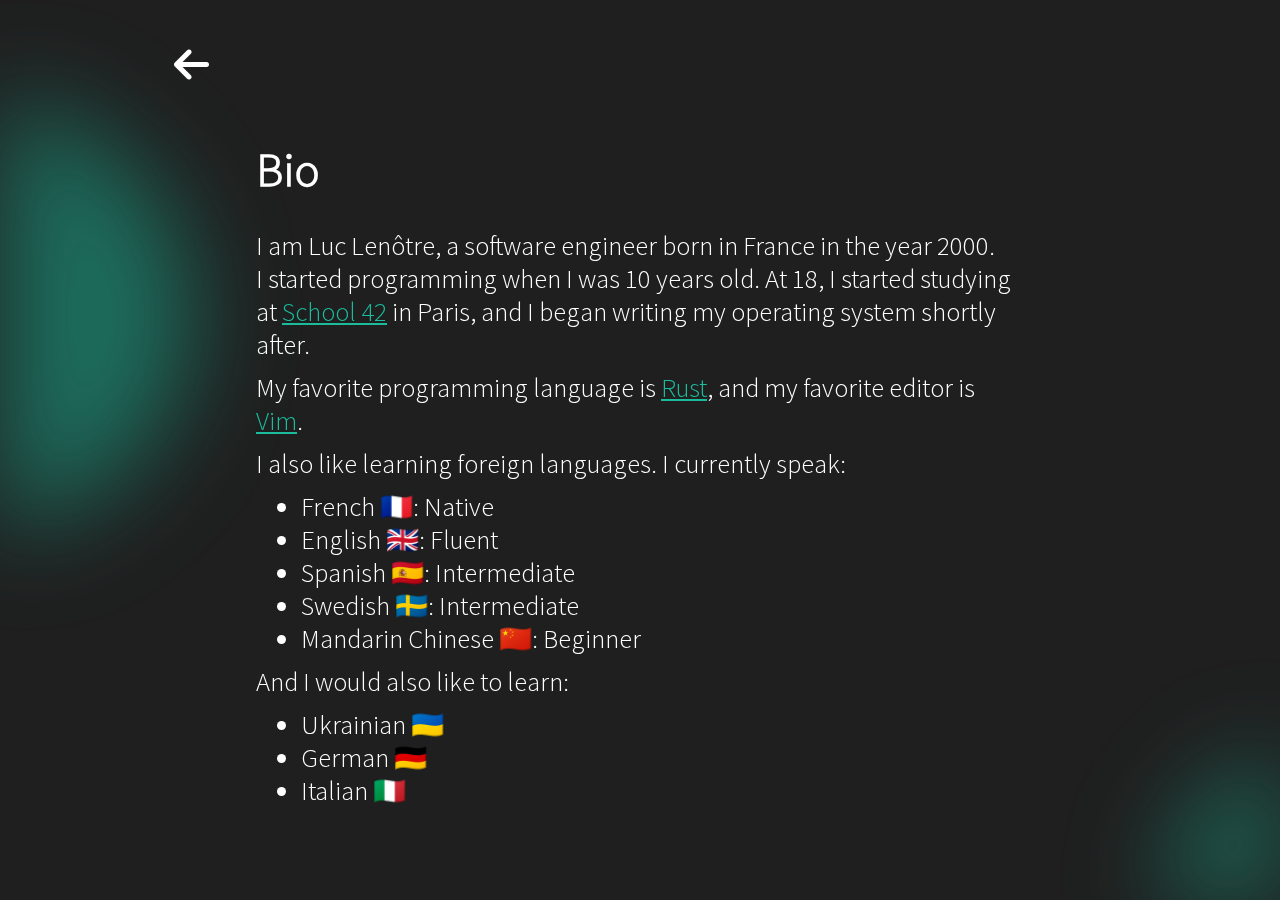
<file: pages/bio.html>
<!doctype html>
<html lang="en">
	<head>
		<title>Luc Lenôtre - Bio</title>
		<link rel="icon" href="https://gateway.maestr.org/avatar" />
		<link href="/assets/css/style.css" rel="stylesheet" />
		<link href="/assets/css/fontawesome.min.css" rel="stylesheet" />
		<link href="/assets/css/solid.min.css" rel="stylesheet" />
		<meta charset="UTF-8" />
		<meta name="viewport" content="width=device-width, initial-scale=1" />
		<meta property="og:type" content="website" />
		<meta property="og:url" content="https://blog.lenot.re/" />
		<meta property="og:title" content="Luc Lenôtre - Bio" />
	</head>
	<body>
		<div class="background">
			<div class="blob"></div>
			<div class="blob blob-right"></div>
		</div>
		<div class="fixed-buttons">
			<a class="fixed-button" href="/" title="Main page"><i class="fa-regular fa-arrow-left"></i></a>
		</div>
		<div class="content">
			<div class="article-section">
				<h1>Bio</h1>

				<p>
					I am Luc Lenôtre, a software engineer born in France in the year 2000.</br>
					I started programming when I was 10 years old. At 18, I started studying at <a href="https://42.fr/en/" target="_blank">School 42</a> in Paris, and I began writing my operating system shortly after.
				</p>

				<p>
					My favorite programming language is <a href="https://www.rust-lang.org/" target="_blank">Rust</a>, and my favorite editor is <a href="https://www.vim.org/" target="_blank">Vim</a>.
				</p>
				<p>
					I also like learning foreign languages. I currently speak:
				</p>
				<ul>
					<li>French 🇫🇷: Native</li>
					<li>English 🇬🇧: Fluent</li>
					<li>Spanish 🇪🇸: Intermediate</li>
					<li>Swedish 🇸🇪: Intermediate</li>
					<li>Mandarin Chinese 🇨🇳: Beginner</li>
				</ul>
				<p>
					And I would also like to learn:
				</p>
				<ul>
					<li>Ukrainian 🇺🇦</li>
					<li>German 🇩🇪</li>
					<li>Italian 🇮🇹</li>
				</ul>
			</div>
		</div>
	</body>
</html>
</file>
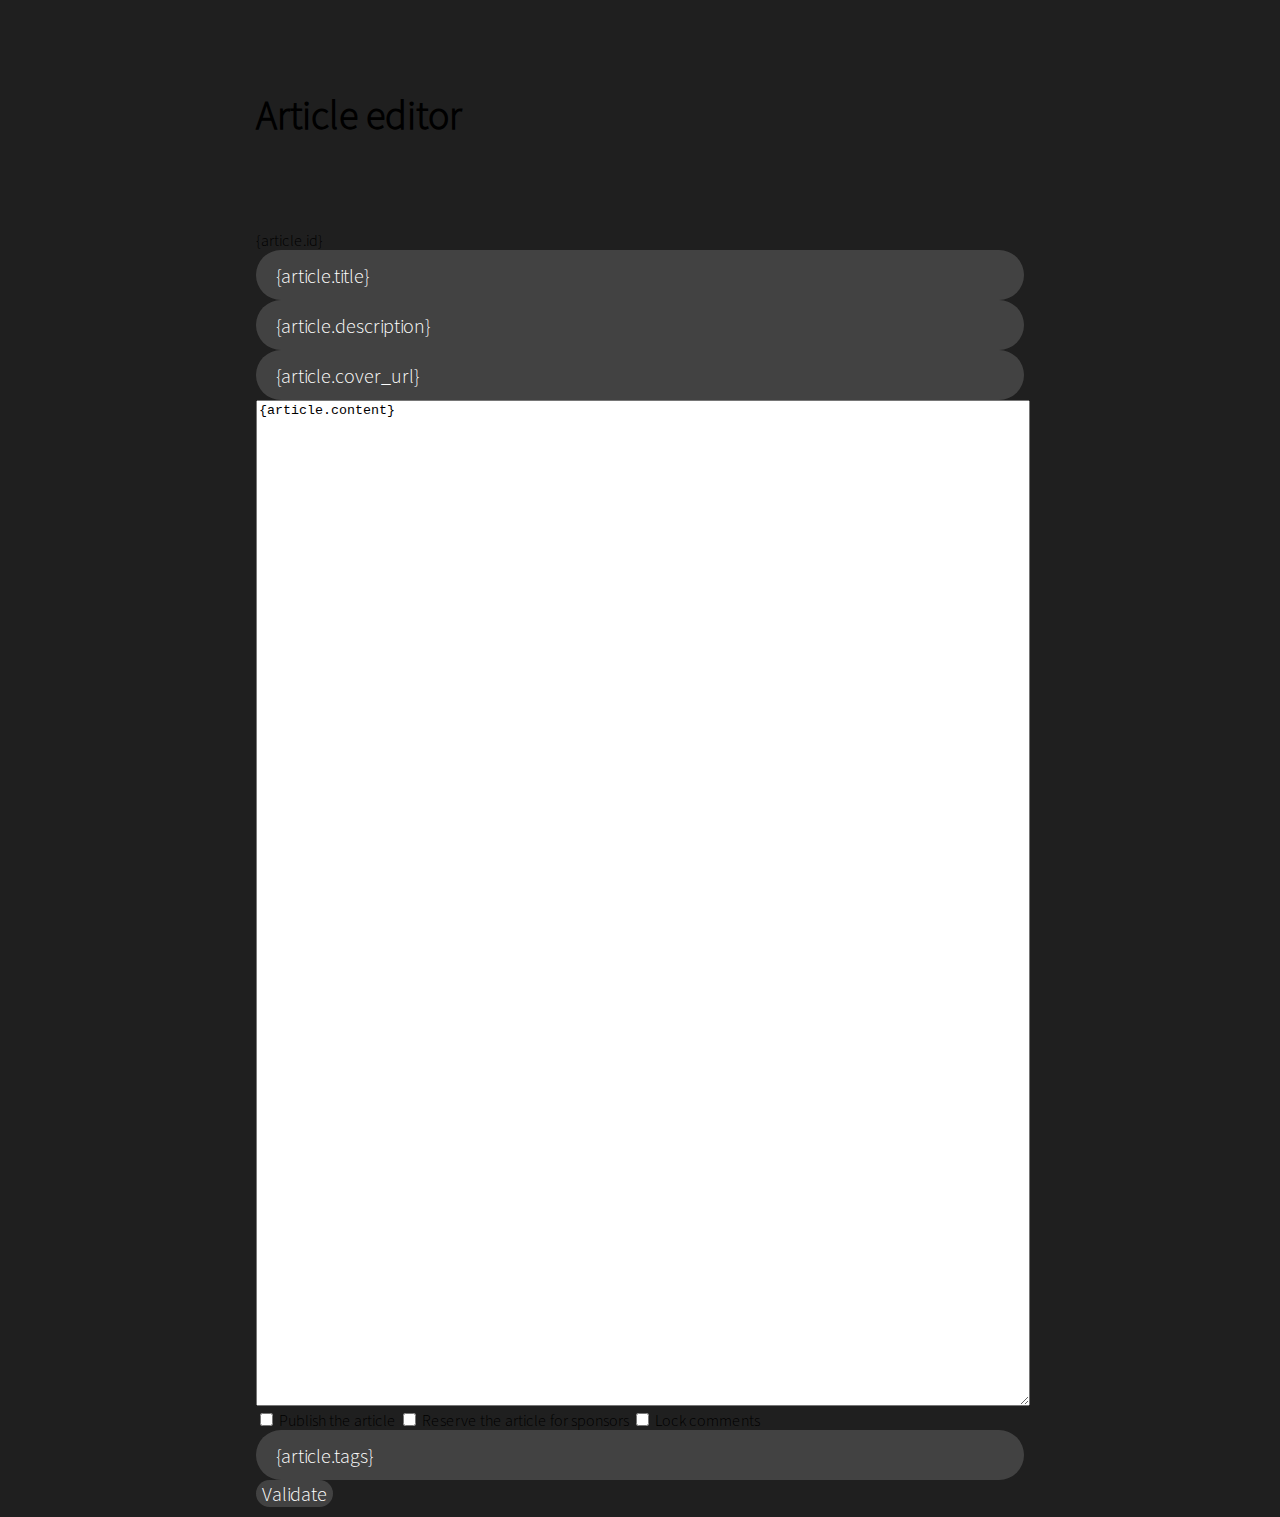
<file: pages/editor.html>
<!doctype html>
<html lang="en">
	<head>
		<title>Luc Lenôtre - Blog</title>
		<link rel="icon" href="/avatar/llenotre" />
		<link href="/assets/css/style.css" rel="stylesheet" />
		<link href="/assets/css/fontawesome.css" rel="stylesheet" />
		<link href="/assets/css/brands.css" rel="stylesheet" />
		<link href="/assets/css/solid.css" rel="stylesheet" />
		<meta charset="UTF-8" />
		<meta name="viewport" content="width=device-width, initial-scale=1" />
	</head>

	<body>
		<div class="section">
			<h2>Article editor</h2>
		</div>

		<div class="section secondary">
			<form method="POST" action="/a">
				{article.id}
				<input name="title" type="text" value="{article.title}" placeholder="Title" style="width: 100%;">
				<input name="description" type="text" value="{article.description}" placeholder="Description" style="width: 100%;">
				<input name="cover_url" type="text" value="{article.cover_url}" placeholder="Cover URL" style="width: 100%;">

				<textarea name="content" style="width: 100%; height: 1000px;">{article.content}</textarea>

				<div>
					<input name="public" type="checkbox" {article.published}>
					<label for="public">Publish the article</label>
					<input name="sponsor" type="checkbox" {article.sponsor}>
					<label for="sponsor">Reserve the article for sponsors</label>
					<input name="comments_locked" type="checkbox" {article.comments_locked}>
					<label for="comments_locked">Lock comments</label>
				</div>

				<input name="tags" type="text" value="{article.tags}" placeholder="Tags" style="width: 100%;">

				<input type="submit" value="Validate">
			</form>
		</div>
	</body>
</html>
</file>
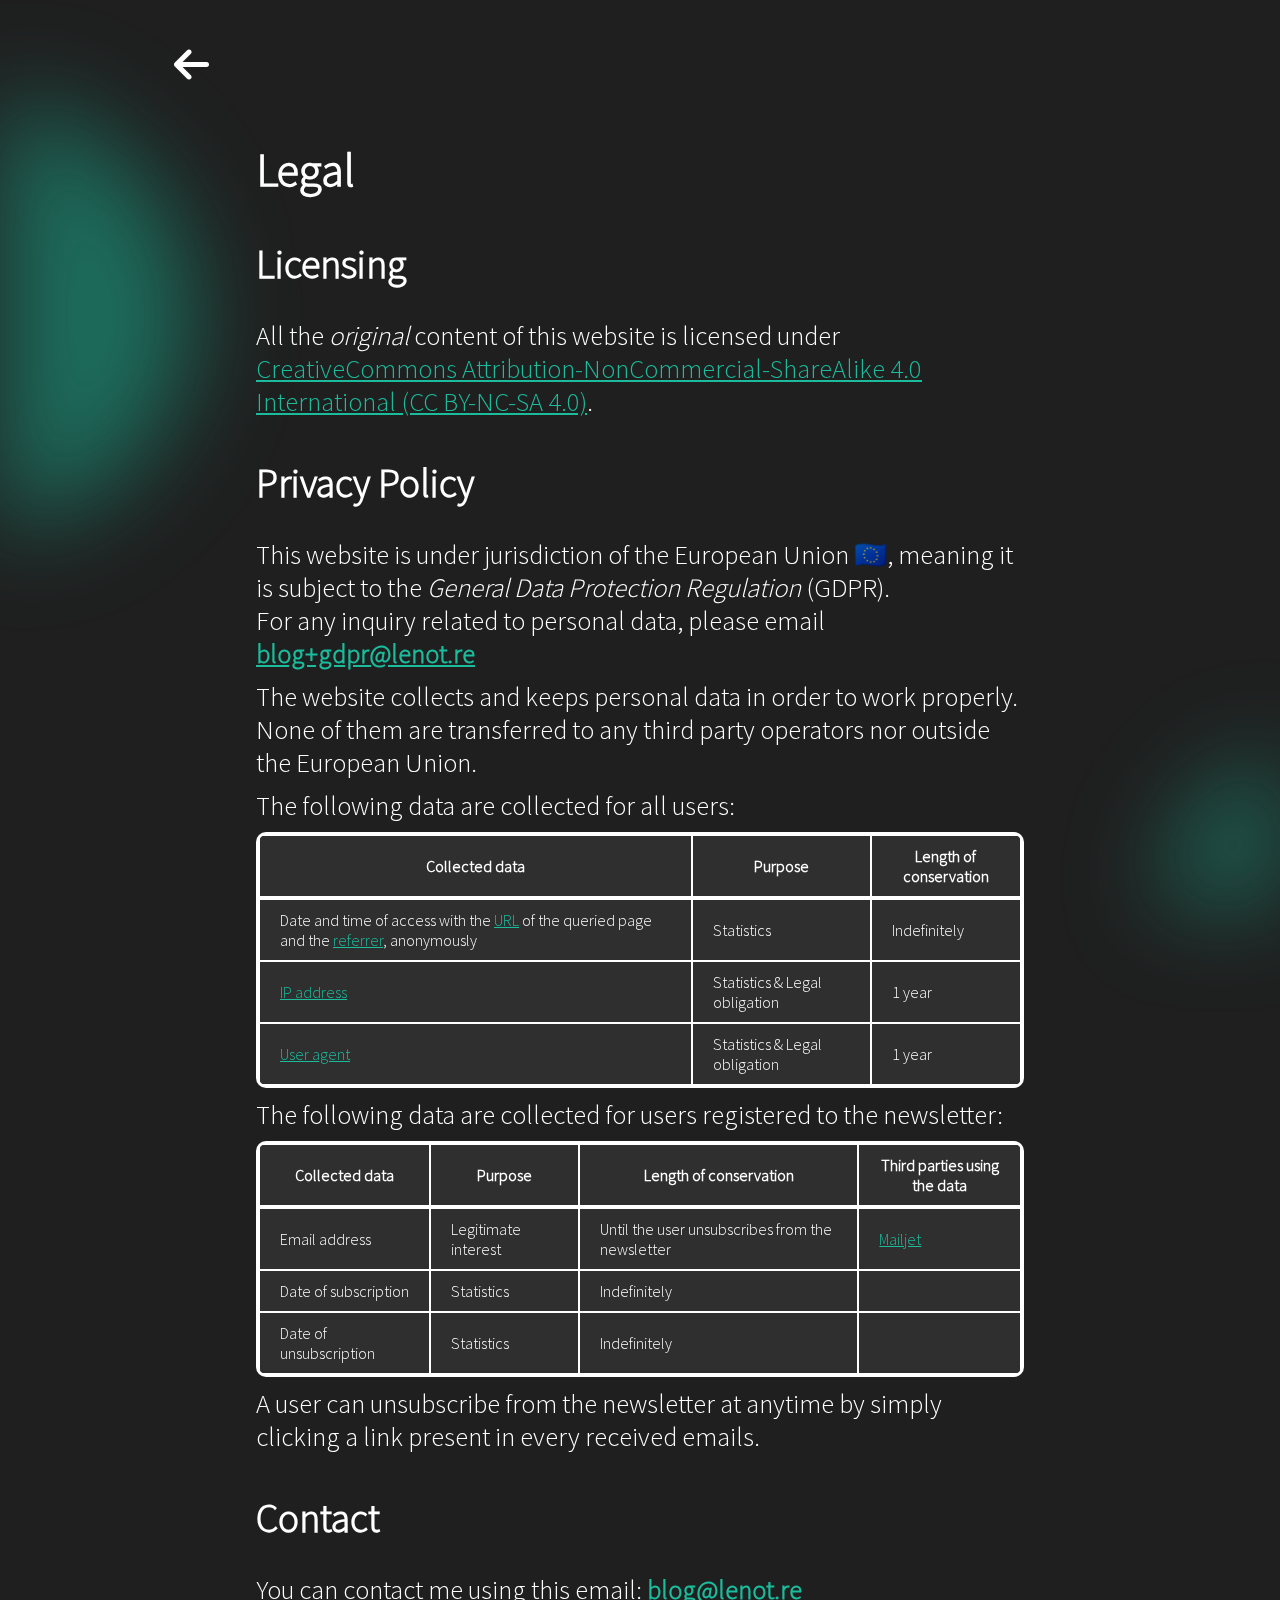
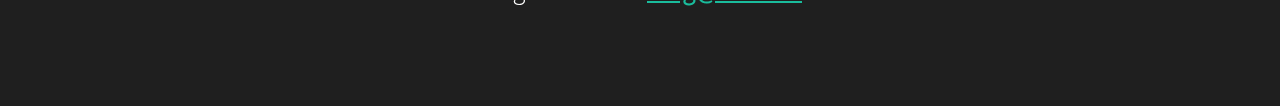
<file: pages/legal.html>
<!doctype html>
<html lang="en">
	<head>
		<title>Luc Lenôtre - Blog</title>
		<link rel="icon" href="https://gateway.maestr.org/avatar" />
		<link href="/assets/css/style.css" rel="stylesheet" />
		<link href="/assets/css/fontawesome.min.css" rel="stylesheet" />
		<link href="/assets/css/solid.min.css" rel="stylesheet" />
		<meta charset="UTF-8" />
		<meta name="viewport" content="width=device-width, initial-scale=1" />
		<meta property="og:type" content="website" />
		<meta property="og:url" content="https://blog.lenot.re/legal" />
		<meta property="og:title" content="Legal" />
	</head>
	<body>
		<div class="background">
			<div class="blob"></div>
			<div class="blob blob-right"></div>
		</div>
		<div class="fixed-buttons">
			<a class="fixed-button" href="/"><i class="fa-regular fa-arrow-left"></i></a>
		</div>
		<div class="content">
			<div class="article-section">
				<h1>Legal</h1>
			</div>
			<div class="article-section">
				<h2 id="license">Licensing</h2>
				<p>
					All the <i>original</i> content of this website is licensed under <a href="https://creativecommons.org/licenses/by-nc-sa/4.0/" target="_blank">CreativeCommons Attribution-NonCommercial-ShareAlike 4.0 International (CC BY-NC-SA 4.0)</a>.
				</p>
			</div>
			<div class="article-section">
				<h2 id="privacy">Privacy Policy</h2>
				<p>
					This website is under jurisdiction of the European Union 🇪🇺, meaning it is subject to the <i>General Data Protection Regulation</i> (GDPR).</br>
					For any inquiry related to personal data, please email <a href="mailto:blog+gdpr@lenot.re"><b>blog+gdpr@lenot.re</b></a>
				</p>
				<p>
					The website collects and keeps personal data in order to work properly. None of them are transferred to any third party operators nor outside the European Union.
				</p>
				<p>
					The following data are collected for all users:
				</p>
				<table>
					<tr>
						<th>Collected data</th>
						<th>Purpose</th>
						<th>Length of conservation</th>
					</tr>
					<tr>
						<td>Date and time of access with the <a href="https://en.wikipedia.org/wiki/URL" target="_blank">URL</a> of the queried page and the <a href="https://en.wikipedia.org/wiki/HTTP_referer" target="_blank">referrer</a>, anonymously</td>
						<td>Statistics</td>
						<td>Indefinitely</td>
					</tr>
					<tr>
						<td><a href="https://en.wikipedia.org/wiki/IP_address" target="_blank">IP address</a></td>
						<td>Statistics & Legal obligation</td>
						<td>1 year</td>
					</tr>
					<tr>
						<td><a href="https://en.wikipedia.org/wiki/User-Agent_header" target="_blank">User agent</a></td>
						<td>Statistics & Legal obligation</td>
						<td>1 year</td>
					</tr>
				</table>
				<p>
					The following data are collected for users registered to the newsletter:
				</p>
				<table>
					<tr>
						<th>Collected data</th>
						<th>Purpose</th>
						<th>Length of conservation</th>
						<th>Third parties using the data</th>
					</tr>
					<tr>
						<td>Email address</td>
						<td>Legitimate interest</td>
						<td>Until the user unsubscribes from the newsletter</td>
						<td><a href="https://www.mailjet.com/" target="_blank">Mailjet</a></td>
					</tr>
					<tr>
						<td>Date of subscription</td>
						<td>Statistics</td>
						<td>Indefinitely</td>
						<td></td>
					</tr>
					<tr>
						<td>Date of unsubscription</td>
						<td>Statistics</td>
						<td>Indefinitely</td>
						<td></td>
					</tr>
				</table>
				<p>
					A user can unsubscribe from the newsletter at anytime by simply clicking a link present in every received emails.
				</p>
			</div>
			<div class="article-section">
				<h2 id="contact">Contact</h2>
				<p>You can contact me using this email: <a href="mailto:blog@lenot.re"><b>blog@lenot.re</b></a></p>
			</div>
		</div>
	</body>
</html>
</file>
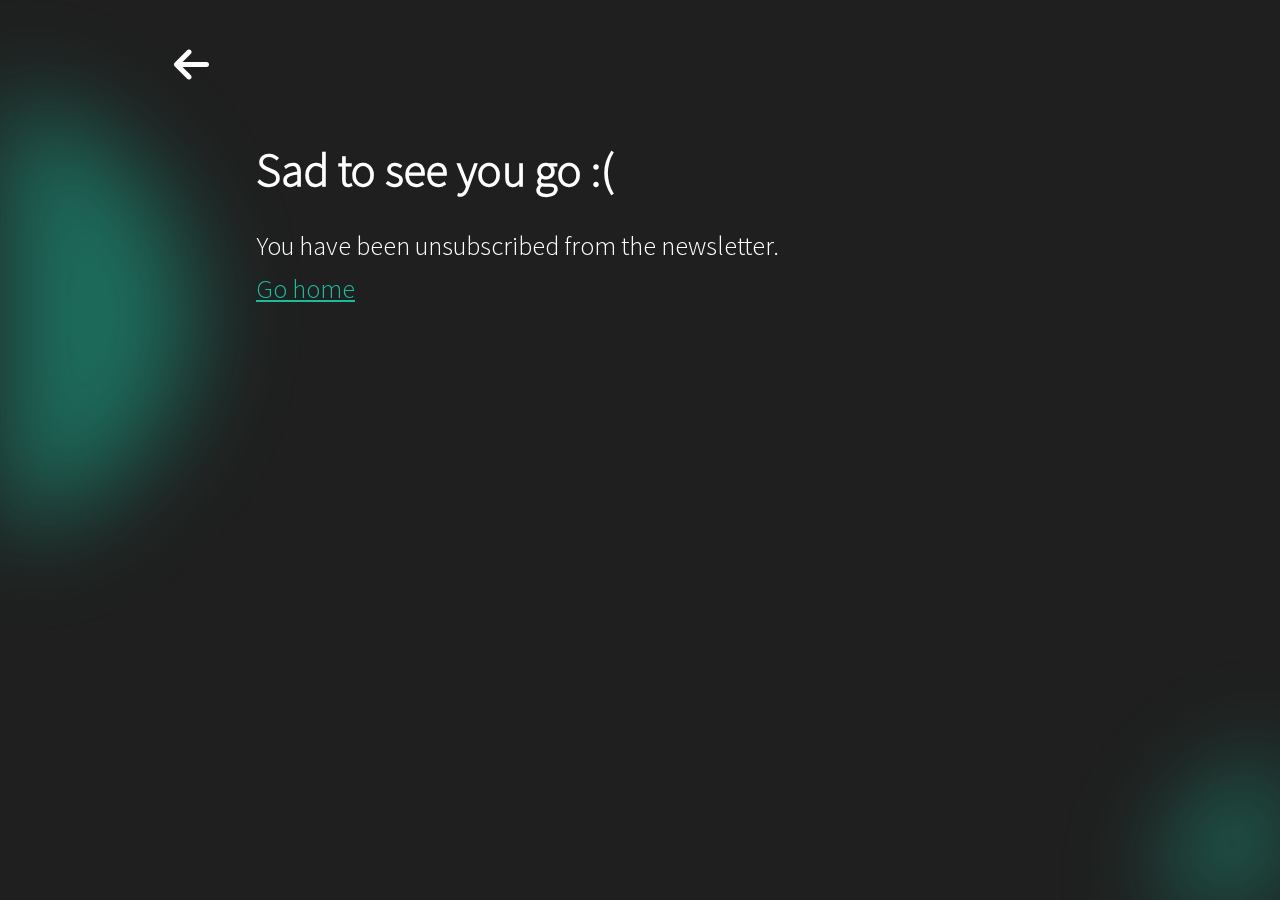
<file: pages/newsletter_unsubscribe.html>
<!doctype html>
<html lang="en">
	<head>
		<title>Luc Lenôtre - Blog</title>
		<link rel="icon" href="https://gateway.maestr.org/avatar" />
		<link href="/assets/css/style.css" rel="stylesheet" />
		<link href="/assets/css/fontawesome.min.css" rel="stylesheet" />
		<link href="/assets/css/solid.min.css" rel="stylesheet" />
		<meta charset="UTF-8" />
		<meta name="viewport" content="width=device-width, initial-scale=1" />
	</head>
	<body>
		<div class="background">
			<div class="blob"></div>
			<div class="blob blob-right"></div>
		</div>
		<div class="fixed-buttons">
			<a class="fixed-button" href="/"><i class="fa-regular fa-arrow-left"></i></a>
		</div>
		<div class="content">
			<div class="article-section">
				<h1>Sad to see you go :(</h1>
				<p>
					You have been unsubscribed from the newsletter.
				</p>
				<p>
					<a href="/">Go home</a>
				</p>
			</div>
		</div>
	</body>
</html>
</file>
<file: assets/css/style.css>
@font-face {
	font-family: 'Source Sans Pro';
	src: url('/assets/font/SourceSansPro.ttf');
}

@font-face {
	font-family: 'Fira Code';
	src: url('/assets/font/FiraCode.ttf');
}

::selection {
	color: white;
	background: #1abc9c;
}

body {
	background: #1f1f1f;
	margin: 0;
	font-family: 'Source Sans Pro', sans-serif;
}

div.background {
	width: 100vw;
	height: 100vh;
	position: fixed;
	z-index: -1;
	filter: blur(50px);
	overflow: hidden;
}

div.blob {
	background: #1abc9c7f;
	border-radius: 50%;
	top: 10%;
	left: -25%;
	width: 40%;
	height: 50%;
	position: absolute;
	z-index: -1;
}

div.blob-right {
	top: 80%;
	left: 90%;
}

div.content {
	color: white;
	padding-top: 10vh;
	padding-bottom: 10vh;
	z-index: 0;
}

h1 {
	margin: 50px 0 30px 0;
	font-size: 35pt;
	font-weight: 900;
}

h2 {
	margin: 40px 0 30px 0;
	font-size: 30pt;
	font-weight: 900;
}

h3 {
	margin: 30px 0 30px 0;
	font-size: 25pt;
	font-weight: 900;
}

h4 {
	margin: 30px 0 30px 0;
	font-size: 20pt;
	font-weight: 900;
}

h5 {
	margin: 30px 0 30px 0;
	font-size: 15pt;
	font-weight: 900;
}

h6 {
	margin: 30px 0 30px 0;
	font-size: 10pt;
	font-weight: 900;
}

a {
	color: #1abc9c;
}

p {
	margin: 10px 0 10px 0;
	font-size: 20pt;
	font-weight: 400;
}

li {
	font-size: 20pt;
}

div.inline {
	margin: 0;
	padding: 0;
	flex-direction: row;
	flex-wrap: wrap;
	gap: 20px;
	display: flex;
}

a.logo-button {
	background: #4f4f4f;
	color: #fff;
	border-radius: 20px;
	padding: 5px;
	width: 50px;
	height: 50px;
	text-align: center;
	font-size: 25pt;
	display: block;
}

a.logo-button * {
	vertical-align: middle;
}

a.logo-button:hover {
	background: #2f2f2fc0;
}

img.main-avatar {
	border-radius: 50%;
	max-width: 100%;
	width: auto;
	height: auto;
	aspect-ratio: 1 / 1;
}

div.section {
	margin: 0;
	padding: 50px 10px 10px 10px;
	overflow-wrap: break-word;
}

div.split {
	display: flex;
}

div.split-half {
	padding: 10px;
	-webkit-box-sizing: border-box;
	-moz-box-sizing: border-box;
	box-sizing: border-box;
}

div.articles-list {
	flex-direction: row;
	flex-wrap: wrap;
	gap: 40px;
	display: flex;
}

div.articles-list a {
	text-decoration: none;
	flex-basis: 100%;
	transition: 0.3s;
}

@media(min-width: 1200px) {
	div.articles-list a {
		flex-basis: 30%;
	}

	div.articles-list a:hover {
		transform: scale(1.05, 1.05);
	}
}

div.article-element {
	background: #4f4f4f7f;
	/* FIXME: perf issues on firefox mobile: backdrop-filter: blur(5px);*/
	border: 0;
	border-radius: 20px;
	color: #fff;
	text-decoration: none;
	min-height: 240px;
	-webkit-box-sizing: border-box;
	-moz-box-sizing: border-box;
	box-sizing: border-box;
	overflow-wrap: break-word;
	transition: 0.3s;
}

div.article-element:hover {
	background: #2f2f2f7f;
}

img.article-cover {
	border-radius: 20px 20px 0 0;
	width: 100%;
	height: 200px;
	object-fit: cover;
}

div.article-element-content {
	padding: 20px;
}

div.article-element-content h3 {
	margin: 0 0 10px;
}

ul.tags {
	margin: 0;
	padding: 0;
	list-style-type: none;
	white-space: nowrap;
	flex-direction: row;
	flex-wrap: wrap;
	gap: 10px;
	display: flex;
}

ul.tags li.tag {
	background: #1f1f1f;
	border: 0;
	border-radius: 10px;
	margin: 0;
	padding: 5px 10px 5px 10px;
	font-size: 10pt;
	align-self: start;
}

.date {
	font-size: 10pt;
	font-weight: 900;
}

ul.tags .date {
	margin: 0;
	padding: 5px 0 5px 0;
}

div.fixed-buttons {
	flex-direction: row;
	display: flex;
}

@media(min-width: 1200px) {
	div.fixed-buttons {
		margin-left: 20vw;
		transform: translateX(-130px);
		gap: 40vw;
		position: fixed;
		z-index: 0;
	}
}

@media(max-width: 1200px) {
	div.fixed-buttons {
		padding: 0;
		width: 100%;
		position: relative;
	}

	div.article-content {
		width: 100vw;
		height: 100vh;
		flex-direction: column;
		display: flex;
	}

	div.content {
		padding-top: 0;
		width: 100%;
	}
}

a.fixed-button {
	color: white;
	padding: 40px;
	width: 50px;
	height: 50px;
	text-align: center;
	font-size: 30pt;
}

a.fixed-button:hover {
	opacity: 0.5;
}

.right {
	margin-left: auto;
}

div.share {
	text-align: right;
	float: right;
}

div.share p, ul {
	margin: 0;
}

div.share p, li {
	margin: 0 5px 0 5px;
}

ul.share {
	list-style-type: none;
	white-space: nowrap;
	float: right;
}

ul.share li {
	font-size: 25pt;
	display: inline;
}

ul.share li:hover {
	opacity: 0.5;
}

ul.share a {
	color: #fff;
	cursor: pointer;
}

div.article-section {
	margin: 0;
	padding: 0 10px 0 10px;
	overflow-wrap: break-word;
}

div.article-section.spaced {
	margin-top: 10vh;
}

div.article-header h1 {
	margin: 0 0 10px 0;
}

div.article-header h6 {
	color: gray;
}

div.article-section img {
	margin: 0;
	max-width: 100%;
	height: auto;
}

div.article-section img.cover {
	width: 100%;
}

code {
	background: #0d1117;
	color: #ffffff;
	padding: 3px;
	font-size: 20pt;
}

pre code {
	padding: 10px;
	font-family: 'Fira Code', monospace;
	font-variant-ligatures: none;
	display: block;
}

table {
	background: #2f2f2f;
	border: 3px solid white;
	border-radius: 10px;
	border-spacing: 0;
}

th {
	border: 1px solid white;
	border-bottom: 3px solid white;
	padding: 10px;
}

td {
	border: 1px solid white;
	padding: 10px 20px 10px 20px;
}

blockquote {
	border-left: 5px solid gray;
	margin-left: 0;
	padding-left: 20px;
}

a.button {
	background: #1abc9c;
	color: #fff;
	border: 0;
	border-radius: 50px;
	padding: 20px 40px 20px 40px;
	width: fit-content;
	text-decoration: none;
	font-size: 15pt;
	display: block;
}

a.button:hover {
	background: #0f0f0f;
}

input, button {
	background: #4f4f4fc0;
	color: white;
	border: 0;
	border-radius: 30px;
	font-family: 'Source Sans Pro', sans-serif;
	font-size: 15pt;
	box-sizing: border-box;
}

input[type = "text"] {
	padding: 20px;
	height: 50px;
}

div.newsletter {
	max-width: 100%;
	flex-direction: row;
	flex-wrap: nowrap;
	display: flex;
}

div.newsletter input {
	border-radius: 50px 0 0 50px;
	min-width: 0;
	width: auto;
	height: 80px;
}

div.newsletter div.newsletter-button {
	background: #4f4f4fc0;
	border-top-right-radius: 50px;
	border-bottom-right-radius: 50px;
	padding: 10px;
	display: flex;
}

div.newsletter div.newsletter-button * {
	padding-left: 30px;
	padding-right: 30px;
	border-radius: 30px;
	flex: 1;
}

button {
	padding-left: 20px;
	padding-right: 20px;
	width: auto;
	cursor: pointer;
}

button.highlight {
	background: #1abc9c;
	color: #000;
	font-weight: bold;
}

button.highlight:hover {
	background: #0f0f0f;
	color: #fff;
}

::placeholder {
	color: white;
	font-size: 15pt;
	opacity: 1;
}

*:focus {
    outline: none;
}

@media(max-width: 1200px) {
	div.split {
		flex-direction: column;
	}

	div.split.reverse {
		flex-direction: column-reverse;
	}
}

@media(min-width: 1200px) {
	div.section {
		padding-left: 20%;
		padding-right: 20%;
	}

	div.article-section {
		padding-left: 20vw;
		padding-right: 20vw;
	}

	div.split {
		flex-direction: row;
	}

	div.split-half {
		flex-basis: 50%;
	}

	footer {
		padding-left: 20%;
		padding-right: 20%;
	}
}
</file>
<file: assets/css/solid.min.css>
/*!
 * Font Awesome Free 6.5.1 by @fontawesome - https://fontawesome.com
 * License - https://fontawesome.com/license/free (Icons: CC BY 4.0, Fonts: SIL OFL 1.1, Code: MIT License)
 * Copyright 2023 Fonticons, Inc.
 */
:host,:root{--fa-style-family-classic:"Font Awesome 6 Free";--fa-font-solid:normal 900 1em/1 "Font Awesome 6 Free"}@font-face{font-family:"Font Awesome 6 Free";font-style:normal;font-weight:900;font-display:block;src:url(../webfonts/fa-solid-900.woff2) format("woff2"),url(../webfonts/fa-solid-900.ttf) format("truetype")}.fa-solid,.fas{font-weight:900}
</file>
<file: assets/css/brands.css>
/*!
 * Font Awesome Free 6.4.0 by @fontawesome - https://fontawesome.com
 * License - https://fontawesome.com/license/free (Icons: CC BY 4.0, Fonts: SIL OFL 1.1, Code: MIT License)
 * Copyright 2023 Fonticons, Inc.
 */
:root, :host {
  --fa-style-family-brands: 'Font Awesome 6 Brands';
  --fa-font-brands: normal 400 1em/1 'Font Awesome 6 Brands'; }

@font-face {
  font-family: 'Font Awesome 6 Brands';
  font-style: normal;
  font-weight: 400;
  font-display: block;
  src: url("../webfonts/fa-brands-400.woff2") format("woff2"), url("../webfonts/fa-brands-400.ttf") format("truetype"); }

.fab,
.fa-brands {
  font-weight: 400; }

.fa-monero:before {
  content: "\f3d0"; }

.fa-hooli:before {
  content: "\f427"; }

.fa-yelp:before {
  content: "\f1e9"; }

.fa-cc-visa:before {
  content: "\f1f0"; }

.fa-lastfm:before {
  content: "\f202"; }

.fa-shopware:before {
  content: "\f5b5"; }

.fa-creative-commons-nc:before {
  content: "\f4e8"; }

.fa-aws:before {
  content: "\f375"; }

.fa-redhat:before {
  content: "\f7bc"; }

.fa-yoast:before {
  content: "\f2b1"; }

.fa-cloudflare:before {
  content: "\e07d"; }

.fa-ups:before {
  content: "\f7e0"; }

.fa-wpexplorer:before {
  content: "\f2de"; }

.fa-dyalog:before {
  content: "\f399"; }

.fa-bity:before {
  content: "\f37a"; }

.fa-stackpath:before {
  content: "\f842"; }

.fa-buysellads:before {
  content: "\f20d"; }

.fa-first-order:before {
  content: "\f2b0"; }

.fa-modx:before {
  content: "\f285"; }

.fa-guilded:before {
  content: "\e07e"; }

.fa-vnv:before {
  content: "\f40b"; }

.fa-square-js:before {
  content: "\f3b9"; }

.fa-js-square:before {
  content: "\f3b9"; }

.fa-microsoft:before {
  content: "\f3ca"; }

.fa-qq:before {
  content: "\f1d6"; }

.fa-orcid:before {
  content: "\f8d2"; }

.fa-java:before {
  content: "\f4e4"; }

.fa-invision:before {
  content: "\f7b0"; }

.fa-creative-commons-pd-alt:before {
  content: "\f4ed"; }

.fa-centercode:before {
  content: "\f380"; }

.fa-glide-g:before {
  content: "\f2a6"; }

.fa-drupal:before {
  content: "\f1a9"; }

.fa-hire-a-helper:before {
  content: "\f3b0"; }

.fa-creative-commons-by:before {
  content: "\f4e7"; }

.fa-unity:before {
  content: "\e049"; }

.fa-whmcs:before {
  content: "\f40d"; }

.fa-rocketchat:before {
  content: "\f3e8"; }

.fa-vk:before {
  content: "\f189"; }

.fa-untappd:before {
  content: "\f405"; }

.fa-mailchimp:before {
  content: "\f59e"; }

.fa-css3-alt:before {
  content: "\f38b"; }

.fa-square-reddit:before {
  content: "\f1a2"; }

.fa-reddit-square:before {
  content: "\f1a2"; }

.fa-vimeo-v:before {
  content: "\f27d"; }

.fa-contao:before {
  content: "\f26d"; }

.fa-square-font-awesome:before {
  content: "\e5ad"; }

.fa-deskpro:before {
  content: "\f38f"; }

.fa-sistrix:before {
  content: "\f3ee"; }

.fa-square-instagram:before {
  content: "\e055"; }

.fa-instagram-square:before {
  content: "\e055"; }

.fa-battle-net:before {
  content: "\f835"; }

.fa-the-red-yeti:before {
  content: "\f69d"; }

.fa-square-hacker-news:before {
  content: "\f3af"; }

.fa-hacker-news-square:before {
  content: "\f3af"; }

.fa-edge:before {
  content: "\f282"; }

.fa-napster:before {
  content: "\f3d2"; }

.fa-square-snapchat:before {
  content: "\f2ad"; }

.fa-snapchat-square:before {
  content: "\f2ad"; }

.fa-google-plus-g:before {
  content: "\f0d5"; }

.fa-artstation:before {
  content: "\f77a"; }

.fa-markdown:before {
  content: "\f60f"; }

.fa-sourcetree:before {
  content: "\f7d3"; }

.fa-google-plus:before {
  content: "\f2b3"; }

.fa-diaspora:before {
  content: "\f791"; }

.fa-foursquare:before {
  content: "\f180"; }

.fa-stack-overflow:before {
  content: "\f16c"; }

.fa-github-alt:before {
  content: "\f113"; }

.fa-phoenix-squadron:before {
  content: "\f511"; }

.fa-pagelines:before {
  content: "\f18c"; }

.fa-algolia:before {
  content: "\f36c"; }

.fa-red-river:before {
  content: "\f3e3"; }

.fa-creative-commons-sa:before {
  content: "\f4ef"; }

.fa-safari:before {
  content: "\f267"; }

.fa-google:before {
  content: "\f1a0"; }

.fa-square-font-awesome-stroke:before {
  content: "\f35c"; }

.fa-font-awesome-alt:before {
  content: "\f35c"; }

.fa-atlassian:before {
  content: "\f77b"; }

.fa-linkedin-in:before {
  content: "\f0e1"; }

.fa-digital-ocean:before {
  content: "\f391"; }

.fa-nimblr:before {
  content: "\f5a8"; }

.fa-chromecast:before {
  content: "\f838"; }

.fa-evernote:before {
  content: "\f839"; }

.fa-hacker-news:before {
  content: "\f1d4"; }

.fa-creative-commons-sampling:before {
  content: "\f4f0"; }

.fa-adversal:before {
  content: "\f36a"; }

.fa-creative-commons:before {
  content: "\f25e"; }

.fa-watchman-monitoring:before {
  content: "\e087"; }

.fa-fonticons:before {
  content: "\f280"; }

.fa-weixin:before {
  content: "\f1d7"; }

.fa-shirtsinbulk:before {
  content: "\f214"; }

.fa-codepen:before {
  content: "\f1cb"; }

.fa-git-alt:before {
  content: "\f841"; }

.fa-lyft:before {
  content: "\f3c3"; }

.fa-rev:before {
  content: "\f5b2"; }

.fa-windows:before {
  content: "\f17a"; }

.fa-wizards-of-the-coast:before {
  content: "\f730"; }

.fa-square-viadeo:before {
  content: "\f2aa"; }

.fa-viadeo-square:before {
  content: "\f2aa"; }

.fa-meetup:before {
  content: "\f2e0"; }

.fa-centos:before {
  content: "\f789"; }

.fa-adn:before {
  content: "\f170"; }

.fa-cloudsmith:before {
  content: "\f384"; }

.fa-pied-piper-alt:before {
  content: "\f1a8"; }

.fa-square-dribbble:before {
  content: "\f397"; }

.fa-dribbble-square:before {
  content: "\f397"; }

.fa-codiepie:before {
  content: "\f284"; }

.fa-node:before {
  content: "\f419"; }

.fa-mix:before {
  content: "\f3cb"; }

.fa-steam:before {
  content: "\f1b6"; }

.fa-cc-apple-pay:before {
  content: "\f416"; }

.fa-scribd:before {
  content: "\f28a"; }

.fa-openid:before {
  content: "\f19b"; }

.fa-instalod:before {
  content: "\e081"; }

.fa-expeditedssl:before {
  content: "\f23e"; }

.fa-sellcast:before {
  content: "\f2da"; }

.fa-square-twitter:before {
  content: "\f081"; }

.fa-twitter-square:before {
  content: "\f081"; }

.fa-r-project:before {
  content: "\f4f7"; }

.fa-delicious:before {
  content: "\f1a5"; }

.fa-freebsd:before {
  content: "\f3a4"; }

.fa-vuejs:before {
  content: "\f41f"; }

.fa-accusoft:before {
  content: "\f369"; }

.fa-ioxhost:before {
  content: "\f208"; }

.fa-fonticons-fi:before {
  content: "\f3a2"; }

.fa-app-store:before {
  content: "\f36f"; }

.fa-cc-mastercard:before {
  content: "\f1f1"; }

.fa-itunes-note:before {
  content: "\f3b5"; }

.fa-golang:before {
  content: "\e40f"; }

.fa-kickstarter:before {
  content: "\f3bb"; }

.fa-grav:before {
  content: "\f2d6"; }

.fa-weibo:before {
  content: "\f18a"; }

.fa-uncharted:before {
  content: "\e084"; }

.fa-firstdraft:before {
  content: "\f3a1"; }

.fa-square-youtube:before {
  content: "\f431"; }

.fa-youtube-square:before {
  content: "\f431"; }

.fa-wikipedia-w:before {
  content: "\f266"; }

.fa-wpressr:before {
  content: "\f3e4"; }

.fa-rendact:before {
  content: "\f3e4"; }

.fa-angellist:before {
  content: "\f209"; }

.fa-galactic-republic:before {
  content: "\f50c"; }

.fa-nfc-directional:before {
  content: "\e530"; }

.fa-skype:before {
  content: "\f17e"; }

.fa-joget:before {
  content: "\f3b7"; }

.fa-fedora:before {
  content: "\f798"; }

.fa-stripe-s:before {
  content: "\f42a"; }

.fa-meta:before {
  content: "\e49b"; }

.fa-laravel:before {
  content: "\f3bd"; }

.fa-hotjar:before {
  content: "\f3b1"; }

.fa-bluetooth-b:before {
  content: "\f294"; }

.fa-sticker-mule:before {
  content: "\f3f7"; }

.fa-creative-commons-zero:before {
  content: "\f4f3"; }

.fa-hips:before {
  content: "\f452"; }

.fa-behance:before {
  content: "\f1b4"; }

.fa-reddit:before {
  content: "\f1a1"; }

.fa-discord:before {
  content: "\f392"; }

.fa-chrome:before {
  content: "\f268"; }

.fa-app-store-ios:before {
  content: "\f370"; }

.fa-cc-discover:before {
  content: "\f1f2"; }

.fa-wpbeginner:before {
  content: "\f297"; }

.fa-confluence:before {
  content: "\f78d"; }

.fa-mdb:before {
  content: "\f8ca"; }

.fa-dochub:before {
  content: "\f394"; }

.fa-accessible-icon:before {
  content: "\f368"; }

.fa-ebay:before {
  content: "\f4f4"; }

.fa-amazon:before {
  content: "\f270"; }

.fa-unsplash:before {
  content: "\e07c"; }

.fa-yarn:before {
  content: "\f7e3"; }

.fa-square-steam:before {
  content: "\f1b7"; }

.fa-steam-square:before {
  content: "\f1b7"; }

.fa-500px:before {
  content: "\f26e"; }

.fa-square-vimeo:before {
  content: "\f194"; }

.fa-vimeo-square:before {
  content: "\f194"; }

.fa-asymmetrik:before {
  content: "\f372"; }

.fa-font-awesome:before {
  content: "\f2b4"; }

.fa-font-awesome-flag:before {
  content: "\f2b4"; }

.fa-font-awesome-logo-full:before {
  content: "\f2b4"; }

.fa-gratipay:before {
  content: "\f184"; }

.fa-apple:before {
  content: "\f179"; }

.fa-hive:before {
  content: "\e07f"; }

.fa-gitkraken:before {
  content: "\f3a6"; }

.fa-keybase:before {
  content: "\f4f5"; }

.fa-apple-pay:before {
  content: "\f415"; }

.fa-padlet:before {
  content: "\e4a0"; }

.fa-amazon-pay:before {
  content: "\f42c"; }

.fa-square-github:before {
  content: "\f092"; }

.fa-github-square:before {
  content: "\f092"; }

.fa-stumbleupon:before {
  content: "\f1a4"; }

.fa-fedex:before {
  content: "\f797"; }

.fa-phoenix-framework:before {
  content: "\f3dc"; }

.fa-shopify:before {
  content: "\e057"; }

.fa-neos:before {
  content: "\f612"; }

.fa-hackerrank:before {
  content: "\f5f7"; }

.fa-researchgate:before {
  content: "\f4f8"; }

.fa-swift:before {
  content: "\f8e1"; }

.fa-angular:before {
  content: "\f420"; }

.fa-speakap:before {
  content: "\f3f3"; }

.fa-angrycreative:before {
  content: "\f36e"; }

.fa-y-combinator:before {
  content: "\f23b"; }

.fa-empire:before {
  content: "\f1d1"; }

.fa-envira:before {
  content: "\f299"; }

.fa-square-gitlab:before {
  content: "\e5ae"; }

.fa-gitlab-square:before {
  content: "\e5ae"; }

.fa-studiovinari:before {
  content: "\f3f8"; }

.fa-pied-piper:before {
  content: "\f2ae"; }

.fa-wordpress:before {
  content: "\f19a"; }

.fa-product-hunt:before {
  content: "\f288"; }

.fa-firefox:before {
  content: "\f269"; }

.fa-linode:before {
  content: "\f2b8"; }

.fa-goodreads:before {
  content: "\f3a8"; }

.fa-square-odnoklassniki:before {
  content: "\f264"; }

.fa-odnoklassniki-square:before {
  content: "\f264"; }

.fa-jsfiddle:before {
  content: "\f1cc"; }

.fa-sith:before {
  content: "\f512"; }

.fa-themeisle:before {
  content: "\f2b2"; }

.fa-page4:before {
  content: "\f3d7"; }

.fa-hashnode:before {
  content: "\e499"; }

.fa-react:before {
  content: "\f41b"; }

.fa-cc-paypal:before {
  content: "\f1f4"; }

.fa-squarespace:before {
  content: "\f5be"; }

.fa-cc-stripe:before {
  content: "\f1f5"; }

.fa-creative-commons-share:before {
  content: "\f4f2"; }

.fa-bitcoin:before {
  content: "\f379"; }

.fa-keycdn:before {
  content: "\f3ba"; }

.fa-opera:before {
  content: "\f26a"; }

.fa-itch-io:before {
  content: "\f83a"; }

.fa-umbraco:before {
  content: "\f8e8"; }

.fa-galactic-senate:before {
  content: "\f50d"; }

.fa-ubuntu:before {
  content: "\f7df"; }

.fa-draft2digital:before {
  content: "\f396"; }

.fa-stripe:before {
  content: "\f429"; }

.fa-houzz:before {
  content: "\f27c"; }

.fa-gg:before {
  content: "\f260"; }

.fa-dhl:before {
  content: "\f790"; }

.fa-square-pinterest:before {
  content: "\f0d3"; }

.fa-pinterest-square:before {
  content: "\f0d3"; }

.fa-xing:before {
  content: "\f168"; }

.fa-blackberry:before {
  content: "\f37b"; }

.fa-creative-commons-pd:before {
  content: "\f4ec"; }

.fa-playstation:before {
  content: "\f3df"; }

.fa-quinscape:before {
  content: "\f459"; }

.fa-less:before {
  content: "\f41d"; }

.fa-blogger-b:before {
  content: "\f37d"; }

.fa-opencart:before {
  content: "\f23d"; }

.fa-vine:before {
  content: "\f1ca"; }

.fa-paypal:before {
  content: "\f1ed"; }

.fa-gitlab:before {
  content: "\f296"; }

.fa-typo3:before {
  content: "\f42b"; }

.fa-reddit-alien:before {
  content: "\f281"; }

.fa-yahoo:before {
  content: "\f19e"; }

.fa-dailymotion:before {
  content: "\e052"; }

.fa-affiliatetheme:before {
  content: "\f36b"; }

.fa-pied-piper-pp:before {
  content: "\f1a7"; }

.fa-bootstrap:before {
  content: "\f836"; }

.fa-odnoklassniki:before {
  content: "\f263"; }

.fa-nfc-symbol:before {
  content: "\e531"; }

.fa-ethereum:before {
  content: "\f42e"; }

.fa-speaker-deck:before {
  content: "\f83c"; }

.fa-creative-commons-nc-eu:before {
  content: "\f4e9"; }

.fa-patreon:before {
  content: "\f3d9"; }

.fa-avianex:before {
  content: "\f374"; }

.fa-ello:before {
  content: "\f5f1"; }

.fa-gofore:before {
  content: "\f3a7"; }

.fa-bimobject:before {
  content: "\f378"; }

.fa-facebook-f:before {
  content: "\f39e"; }

.fa-square-google-plus:before {
  content: "\f0d4"; }

.fa-google-plus-square:before {
  content: "\f0d4"; }

.fa-mandalorian:before {
  content: "\f50f"; }

.fa-first-order-alt:before {
  content: "\f50a"; }

.fa-osi:before {
  content: "\f41a"; }

.fa-google-wallet:before {
  content: "\f1ee"; }

.fa-d-and-d-beyond:before {
  content: "\f6ca"; }

.fa-periscope:before {
  content: "\f3da"; }

.fa-fulcrum:before {
  content: "\f50b"; }

.fa-cloudscale:before {
  content: "\f383"; }

.fa-forumbee:before {
  content: "\f211"; }

.fa-mizuni:before {
  content: "\f3cc"; }

.fa-schlix:before {
  content: "\f3ea"; }

.fa-square-xing:before {
  content: "\f169"; }

.fa-xing-square:before {
  content: "\f169"; }

.fa-bandcamp:before {
  content: "\f2d5"; }

.fa-wpforms:before {
  content: "\f298"; }

.fa-cloudversify:before {
  content: "\f385"; }

.fa-usps:before {
  content: "\f7e1"; }

.fa-megaport:before {
  content: "\f5a3"; }

.fa-magento:before {
  content: "\f3c4"; }

.fa-spotify:before {
  content: "\f1bc"; }

.fa-optin-monster:before {
  content: "\f23c"; }

.fa-fly:before {
  content: "\f417"; }

.fa-aviato:before {
  content: "\f421"; }

.fa-itunes:before {
  content: "\f3b4"; }

.fa-cuttlefish:before {
  content: "\f38c"; }

.fa-blogger:before {
  content: "\f37c"; }

.fa-flickr:before {
  content: "\f16e"; }

.fa-viber:before {
  content: "\f409"; }

.fa-soundcloud:before {
  content: "\f1be"; }

.fa-digg:before {
  content: "\f1a6"; }

.fa-tencent-weibo:before {
  content: "\f1d5"; }

.fa-symfony:before {
  content: "\f83d"; }

.fa-maxcdn:before {
  content: "\f136"; }

.fa-etsy:before {
  content: "\f2d7"; }

.fa-facebook-messenger:before {
  content: "\f39f"; }

.fa-audible:before {
  content: "\f373"; }

.fa-think-peaks:before {
  content: "\f731"; }

.fa-bilibili:before {
  content: "\e3d9"; }

.fa-erlang:before {
  content: "\f39d"; }

.fa-cotton-bureau:before {
  content: "\f89e"; }

.fa-dashcube:before {
  content: "\f210"; }

.fa-42-group:before {
  content: "\e080"; }

.fa-innosoft:before {
  content: "\e080"; }

.fa-stack-exchange:before {
  content: "\f18d"; }

.fa-elementor:before {
  content: "\f430"; }

.fa-square-pied-piper:before {
  content: "\e01e"; }

.fa-pied-piper-square:before {
  content: "\e01e"; }

.fa-creative-commons-nd:before {
  content: "\f4eb"; }

.fa-palfed:before {
  content: "\f3d8"; }

.fa-superpowers:before {
  content: "\f2dd"; }

.fa-resolving:before {
  content: "\f3e7"; }

.fa-xbox:before {
  content: "\f412"; }

.fa-searchengin:before {
  content: "\f3eb"; }

.fa-tiktok:before {
  content: "\e07b"; }

.fa-square-facebook:before {
  content: "\f082"; }

.fa-facebook-square:before {
  content: "\f082"; }

.fa-renren:before {
  content: "\f18b"; }

.fa-linux:before {
  content: "\f17c"; }

.fa-glide:before {
  content: "\f2a5"; }

.fa-linkedin:before {
  content: "\f08c"; }

.fa-hubspot:before {
  content: "\f3b2"; }

.fa-deploydog:before {
  content: "\f38e"; }

.fa-twitch:before {
  content: "\f1e8"; }

.fa-ravelry:before {
  content: "\f2d9"; }

.fa-mixer:before {
  content: "\e056"; }

.fa-square-lastfm:before {
  content: "\f203"; }

.fa-lastfm-square:before {
  content: "\f203"; }

.fa-vimeo:before {
  content: "\f40a"; }

.fa-mendeley:before {
  content: "\f7b3"; }

.fa-uniregistry:before {
  content: "\f404"; }

.fa-figma:before {
  content: "\f799"; }

.fa-creative-commons-remix:before {
  content: "\f4ee"; }

.fa-cc-amazon-pay:before {
  content: "\f42d"; }

.fa-dropbox:before {
  content: "\f16b"; }

.fa-instagram:before {
  content: "\f16d"; }

.fa-cmplid:before {
  content: "\e360"; }

.fa-facebook:before {
  content: "\f09a"; }

.fa-gripfire:before {
  content: "\f3ac"; }

.fa-jedi-order:before {
  content: "\f50e"; }

.fa-uikit:before {
  content: "\f403"; }

.fa-fort-awesome-alt:before {
  content: "\f3a3"; }

.fa-phabricator:before {
  content: "\f3db"; }

.fa-ussunnah:before {
  content: "\f407"; }

.fa-earlybirds:before {
  content: "\f39a"; }

.fa-trade-federation:before {
  content: "\f513"; }

.fa-autoprefixer:before {
  content: "\f41c"; }

.fa-whatsapp:before {
  content: "\f232"; }

.fa-slideshare:before {
  content: "\f1e7"; }

.fa-google-play:before {
  content: "\f3ab"; }

.fa-viadeo:before {
  content: "\f2a9"; }

.fa-line:before {
  content: "\f3c0"; }

.fa-google-drive:before {
  content: "\f3aa"; }

.fa-servicestack:before {
  content: "\f3ec"; }

.fa-simplybuilt:before {
  content: "\f215"; }

.fa-bitbucket:before {
  content: "\f171"; }

.fa-imdb:before {
  content: "\f2d8"; }

.fa-deezer:before {
  content: "\e077"; }

.fa-raspberry-pi:before {
  content: "\f7bb"; }

.fa-jira:before {
  content: "\f7b1"; }

.fa-docker:before {
  content: "\f395"; }

.fa-screenpal:before {
  content: "\e570"; }

.fa-bluetooth:before {
  content: "\f293"; }

.fa-gitter:before {
  content: "\f426"; }

.fa-d-and-d:before {
  content: "\f38d"; }

.fa-microblog:before {
  content: "\e01a"; }

.fa-cc-diners-club:before {
  content: "\f24c"; }

.fa-gg-circle:before {
  content: "\f261"; }

.fa-pied-piper-hat:before {
  content: "\f4e5"; }

.fa-kickstarter-k:before {
  content: "\f3bc"; }

.fa-yandex:before {
  content: "\f413"; }

.fa-readme:before {
  content: "\f4d5"; }

.fa-html5:before {
  content: "\f13b"; }

.fa-sellsy:before {
  content: "\f213"; }

.fa-sass:before {
  content: "\f41e"; }

.fa-wirsindhandwerk:before {
  content: "\e2d0"; }

.fa-wsh:before {
  content: "\e2d0"; }

.fa-buromobelexperte:before {
  content: "\f37f"; }

.fa-salesforce:before {
  content: "\f83b"; }

.fa-octopus-deploy:before {
  content: "\e082"; }

.fa-medapps:before {
  content: "\f3c6"; }

.fa-ns8:before {
  content: "\f3d5"; }

.fa-pinterest-p:before {
  content: "\f231"; }

.fa-apper:before {
  content: "\f371"; }

.fa-fort-awesome:before {
  content: "\f286"; }

.fa-waze:before {
  content: "\f83f"; }

.fa-cc-jcb:before {
  content: "\f24b"; }

.fa-snapchat:before {
  content: "\f2ab"; }

.fa-snapchat-ghost:before {
  content: "\f2ab"; }

.fa-fantasy-flight-games:before {
  content: "\f6dc"; }

.fa-rust:before {
  content: "\e07a"; }

.fa-wix:before {
  content: "\f5cf"; }

.fa-square-behance:before {
  content: "\f1b5"; }

.fa-behance-square:before {
  content: "\f1b5"; }

.fa-supple:before {
  content: "\f3f9"; }

.fa-rebel:before {
  content: "\f1d0"; }

.fa-css3:before {
  content: "\f13c"; }

.fa-staylinked:before {
  content: "\f3f5"; }

.fa-kaggle:before {
  content: "\f5fa"; }

.fa-space-awesome:before {
  content: "\e5ac"; }

.fa-deviantart:before {
  content: "\f1bd"; }

.fa-cpanel:before {
  content: "\f388"; }

.fa-goodreads-g:before {
  content: "\f3a9"; }

.fa-square-git:before {
  content: "\f1d2"; }

.fa-git-square:before {
  content: "\f1d2"; }

.fa-square-tumblr:before {
  content: "\f174"; }

.fa-tumblr-square:before {
  content: "\f174"; }

.fa-trello:before {
  content: "\f181"; }

.fa-creative-commons-nc-jp:before {
  content: "\f4ea"; }

.fa-get-pocket:before {
  content: "\f265"; }

.fa-perbyte:before {
  content: "\e083"; }

.fa-grunt:before {
  content: "\f3ad"; }

.fa-weebly:before {
  content: "\f5cc"; }

.fa-connectdevelop:before {
  content: "\f20e"; }

.fa-leanpub:before {
  content: "\f212"; }

.fa-black-tie:before {
  content: "\f27e"; }

.fa-themeco:before {
  content: "\f5c6"; }

.fa-python:before {
  content: "\f3e2"; }

.fa-android:before {
  content: "\f17b"; }

.fa-bots:before {
  content: "\e340"; }

.fa-free-code-camp:before {
  content: "\f2c5"; }

.fa-hornbill:before {
  content: "\f592"; }

.fa-js:before {
  content: "\f3b8"; }

.fa-ideal:before {
  content: "\e013"; }

.fa-git:before {
  content: "\f1d3"; }

.fa-dev:before {
  content: "\f6cc"; }

.fa-sketch:before {
  content: "\f7c6"; }

.fa-yandex-international:before {
  content: "\f414"; }

.fa-cc-amex:before {
  content: "\f1f3"; }

.fa-uber:before {
  content: "\f402"; }

.fa-github:before {
  content: "\f09b"; }

.fa-php:before {
  content: "\f457"; }

.fa-alipay:before {
  content: "\f642"; }

.fa-youtube:before {
  content: "\f167"; }

.fa-skyatlas:before {
  content: "\f216"; }

.fa-firefox-browser:before {
  content: "\e007"; }

.fa-replyd:before {
  content: "\f3e6"; }

.fa-suse:before {
  content: "\f7d6"; }

.fa-jenkins:before {
  content: "\f3b6"; }

.fa-twitter:before {
  content: "\f099"; }

.fa-rockrms:before {
  content: "\f3e9"; }

.fa-pinterest:before {
  content: "\f0d2"; }

.fa-buffer:before {
  content: "\f837"; }

.fa-npm:before {
  content: "\f3d4"; }

.fa-yammer:before {
  content: "\f840"; }

.fa-btc:before {
  content: "\f15a"; }

.fa-dribbble:before {
  content: "\f17d"; }

.fa-stumbleupon-circle:before {
  content: "\f1a3"; }

.fa-internet-explorer:before {
  content: "\f26b"; }

.fa-stubber:before {
  content: "\e5c7"; }

.fa-telegram:before {
  content: "\f2c6"; }

.fa-telegram-plane:before {
  content: "\f2c6"; }

.fa-old-republic:before {
  content: "\f510"; }

.fa-odysee:before {
  content: "\e5c6"; }

.fa-square-whatsapp:before {
  content: "\f40c"; }

.fa-whatsapp-square:before {
  content: "\f40c"; }

.fa-node-js:before {
  content: "\f3d3"; }

.fa-edge-legacy:before {
  content: "\e078"; }

.fa-slack:before {
  content: "\f198"; }

.fa-slack-hash:before {
  content: "\f198"; }

.fa-medrt:before {
  content: "\f3c8"; }

.fa-usb:before {
  content: "\f287"; }

.fa-tumblr:before {
  content: "\f173"; }

.fa-vaadin:before {
  content: "\f408"; }

.fa-quora:before {
  content: "\f2c4"; }

.fa-reacteurope:before {
  content: "\f75d"; }

.fa-medium:before {
  content: "\f23a"; }

.fa-medium-m:before {
  content: "\f23a"; }

.fa-amilia:before {
  content: "\f36d"; }

.fa-mixcloud:before {
  content: "\f289"; }

.fa-flipboard:before {
  content: "\f44d"; }

.fa-viacoin:before {
  content: "\f237"; }

.fa-critical-role:before {
  content: "\f6c9"; }

.fa-sitrox:before {
  content: "\e44a"; }

.fa-discourse:before {
  content: "\f393"; }

.fa-joomla:before {
  content: "\f1aa"; }

.fa-mastodon:before {
  content: "\f4f6"; }

.fa-airbnb:before {
  content: "\f834"; }

.fa-wolf-pack-battalion:before {
  content: "\f514"; }

.fa-buy-n-large:before {
  content: "\f8a6"; }

.fa-gulp:before {
  content: "\f3ae"; }

.fa-creative-commons-sampling-plus:before {
  content: "\f4f1"; }

.fa-strava:before {
  content: "\f428"; }

.fa-ember:before {
  content: "\f423"; }

.fa-canadian-maple-leaf:before {
  content: "\f785"; }

.fa-teamspeak:before {
  content: "\f4f9"; }

.fa-pushed:before {
  content: "\f3e1"; }

.fa-wordpress-simple:before {
  content: "\f411"; }

.fa-nutritionix:before {
  content: "\f3d6"; }

.fa-wodu:before {
  content: "\e088"; }

.fa-google-pay:before {
  content: "\e079"; }

.fa-intercom:before {
  content: "\f7af"; }

.fa-zhihu:before {
  content: "\f63f"; }

.fa-korvue:before {
  content: "\f42f"; }

.fa-pix:before {
  content: "\e43a"; }

.fa-steam-symbol:before {
  content: "\f3f6"; }
</file>
<file: assets/css/solid.css>
/*!
 * Font Awesome Free 6.4.0 by @fontawesome - https://fontawesome.com
 * License - https://fontawesome.com/license/free (Icons: CC BY 4.0, Fonts: SIL OFL 1.1, Code: MIT License)
 * Copyright 2023 Fonticons, Inc.
 */
:root, :host {
  --fa-style-family-classic: 'Font Awesome 6 Free';
  --fa-font-solid: normal 900 1em/1 'Font Awesome 6 Free'; }

@font-face {
  font-family: 'Font Awesome 6 Free';
  font-style: normal;
  font-weight: 900;
  font-display: block;
  src: url("../webfonts/fa-solid-900.woff2") format("woff2"), url("../webfonts/fa-solid-900.ttf") format("truetype"); }

.fas,
.fa-solid {
  font-weight: 900; }
</file>
